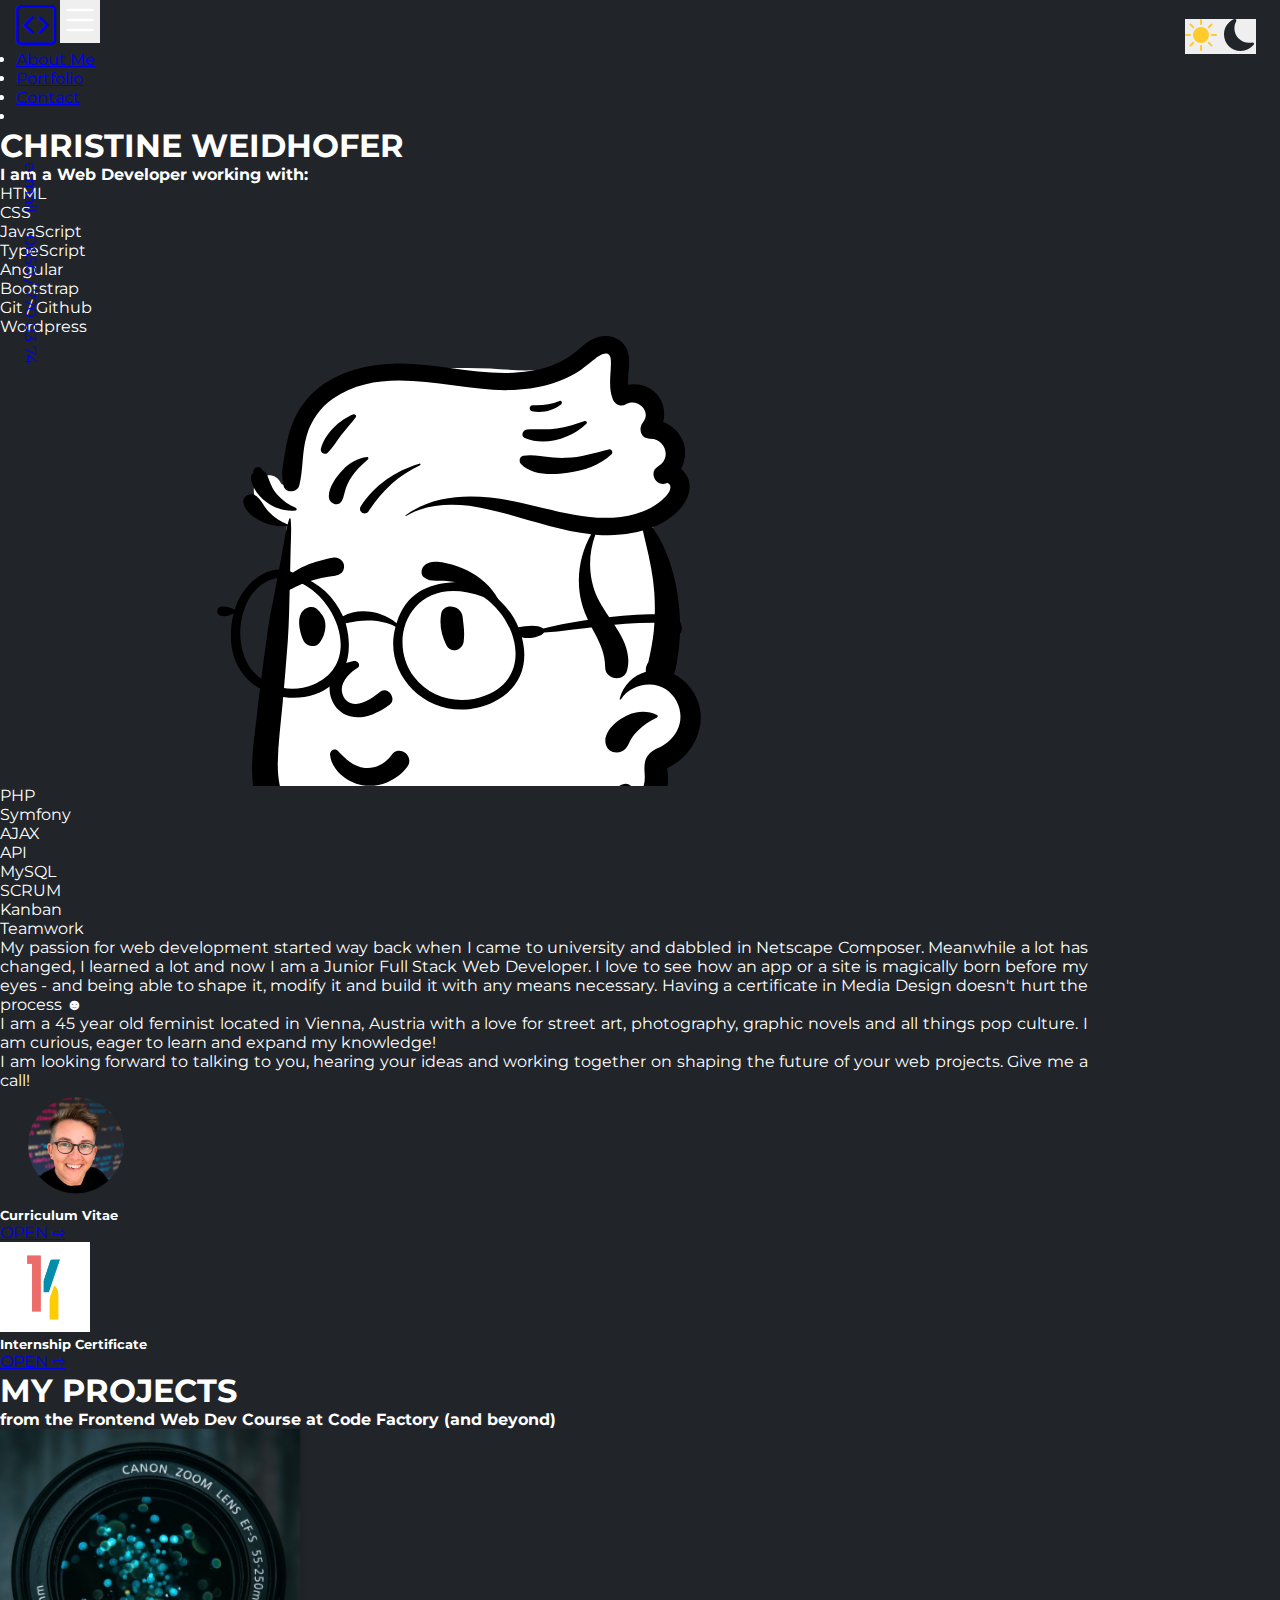
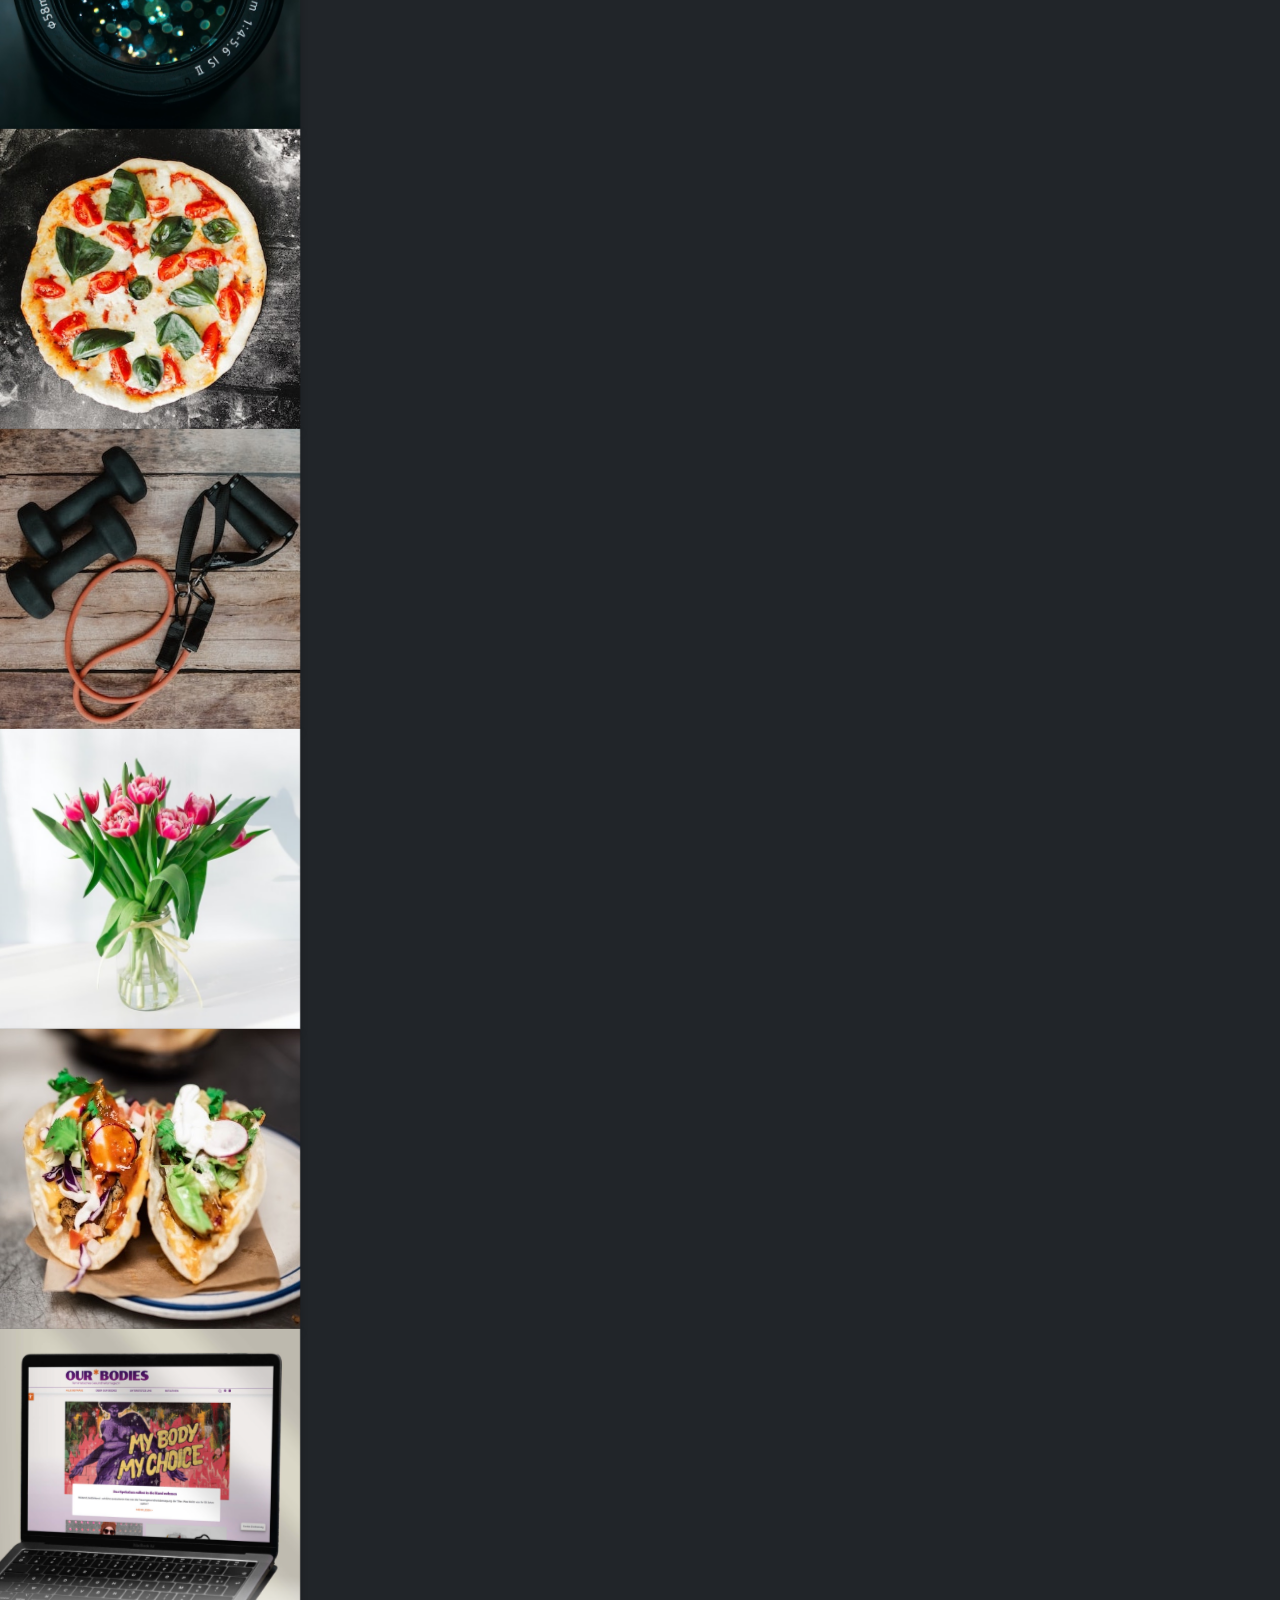
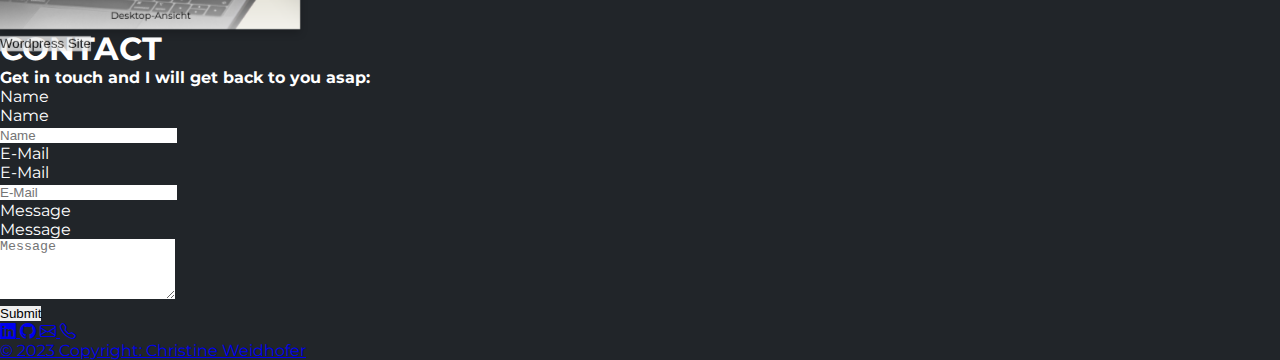
<file: index.html>
<!DOCTYPE html>
<html lang="en">
<head>
  <meta charset="UTF-8">
  <meta http-equiv="X-UA-Compatible" content="IE=edge">
  <meta name="viewport" content="width=device-width, initial-scale=1.0">
  <meta name="description" content="A selection of my projects from the Frontend Web Dev Course">
  <meta name="author" content="Christine Weidhofer">
  <title>Portfolio Christine Weidhofer</title>
  <link rel="icon" type="image/x-icon" href="favicon.ico">
  <!-- Bootstrap icons -->
  <link rel="stylesheet" href="https://cdn.jsdelivr.net/npm/bootstrap-icons@1.10.3/font/bootstrap-icons.css">
  <!-- Bootstrap -->
  <link href="https://cdn.jsdelivr.net/npm/bootstrap@5.2.3/dist/css/bootstrap.min.css" rel="stylesheet" integrity="sha384-rbsA2VBKQhggwzxH7pPCaAqO46MgnOM80zW1RWuH61DGLwZJEdK2Kadq2F9CUG65" crossorigin="anonymous">
  <!-- animate.css -->
  <link rel="stylesheet" href="https://cdnjs.cloudflare.com/ajax/libs/animate.css/4.1.1/animate.min.css"/>
  <!-- my own styles -->
  <link rel="stylesheet" href="styles.css">
</head>
<body>
  <header>
    <nav class="navbar navbar-expand-lg bg-dark">
      <div class="container-fluid">
        <a class="navbar-brand text-warning" href="#"><i class="bi bi-code-square"></i></a>
        <button class="navbar-toggler" type="button" data-bs-toggle="collapse" data-bs-target="#navbarNav" aria-controls="navbarNav" aria-expanded="false" aria-label="Toggle navigation">
          <svg xmlns="http://www.w3.org/2000/svg" width="40" height="40" fill="white" class="bi bi-list" viewBox="0 0 16 16">
            <path fill-rule="evenodd" d="M2.5 12a.5.5 0 0 1 .5-.5h10a.5.5 0 0 1 0 1H3a.5.5 0 0 1-.5-.5zm0-4a.5.5 0 0 1 .5-.5h10a.5.5 0 0 1 0 1H3a.5.5 0 0 1-.5-.5zm0-4a.5.5 0 0 1 .5-.5h10a.5.5 0 0 1 0 1H3a.5.5 0 0 1-.5-.5z"/>
          </svg>
        </button>
        <div class="collapse navbar-collapse" id="navbarNav">
          <ul class="navbar-nav d-flex justify-content-between align-items-center">
            <div class="nav-wrap d-flex flex-column flex-lg-row justify-content-center align-items-center">
              <li class="nav-item">
                <a class="nav-link text-light text-uppercase" href="#about">About Me</a>
              </li>
              <li class="nav-item">
                <a class="nav-link text-light text-uppercase" href="#portfolio">Portfolio</a>
              </li>
              <li class="nav-item">
                <a class="nav-link text-light text-uppercase" href="#contact">Contact</a>
              </li>
            </div>
            <div>
              <!-- Dark / Light - Mode Button -->
              <li class="nav-item">
                <button id="btn-light-mode" class="btn btn-secondary text-light btn-light-mode" aria-label="dark mode button"><svg xmlns="http://www.w3.org/2000/svg" width="32" height="32" fill="#ffca2b" class="bi bi-brightness-high-fill" viewBox="0 0 16 16">
                  <path d="M12 8a4 4 0 1 1-8 0 4 4 0 0 1 8 0zM8 0a.5.5 0 0 1 .5.5v2a.5.5 0 0 1-1 0v-2A.5.5 0 0 1 8 0zm0 13a.5.5 0 0 1 .5.5v2a.5.5 0 0 1-1 0v-2A.5.5 0 0 1 8 13zm8-5a.5.5 0 0 1-.5.5h-2a.5.5 0 0 1 0-1h2a.5.5 0 0 1 .5.5zM3 8a.5.5 0 0 1-.5.5h-2a.5.5 0 0 1 0-1h2A.5.5 0 0 1 3 8zm10.657-5.657a.5.5 0 0 1 0 .707l-1.414 1.415a.5.5 0 1 1-.707-.708l1.414-1.414a.5.5 0 0 1 .707 0zm-9.193 9.193a.5.5 0 0 1 0 .707L3.05 13.657a.5.5 0 0 1-.707-.707l1.414-1.414a.5.5 0 0 1 .707 0zm9.193 2.121a.5.5 0 0 1-.707 0l-1.414-1.414a.5.5 0 0 1 .707-.707l1.414 1.414a.5.5 0 0 1 0 .707zM4.464 4.465a.5.5 0 0 1-.707 0L2.343 3.05a.5.5 0 1 1 .707-.707l1.414 1.414a.5.5 0 0 1 0 .708z"/>
                </svg>&nbsp;&nbsp;<svg xmlns="http://www.w3.org/2000/svg" width="32" height="32" fill="#212529" class="bi bi-moon-fill" viewBox="0 0 16 16">
                  <path d="M6 .278a.768.768 0 0 1 .08.858 7.208 7.208 0 0 0-.878 3.46c0 4.021 3.278 7.277 7.318 7.277.527 0 1.04-.055 1.533-.16a.787.787 0 0 1 .81.316.733.733 0 0 1-.031.893A8.349 8.349 0 0 1 8.344 16C3.734 16 0 12.286 0 7.71 0 4.266 2.114 1.312 5.124.06A.752.752 0 0 1 6 .278z"/>
                </svg></button>
                <!-- Dark / Light - Mode Button END -->
            </li>
            </div>
          </ul>
        </div>
      </div>
    </nav>
  </header>
  <main class="row row-cols-2 g-0 mx-auto main-wrapper">

    <!-- Sidebar with contact info (col-1)-->
    <div class="col-1 sidebar p-0">
      <div class="fixed-wrapper">
        <a href="mailto:christine.weidhofer@icloud.com" class="btn btn-secondary text-warning fs-5 py-3">e-mail</a><br><br>
        <a href="tel:+436507700374" class="btn btn-secondary text-warning fs-5 py-3">0650 / 770 03 74</a>
      </div>
    </div>
    <!-- Sidebar with contact info End -->

    <!-- Main Content Area (col-11)-->
    <!-- About Me -->
    <div class="col-11 main-content p-0 m-0 mx-auto">
      <h1 id="about" class="display-5 text-center mt-5">CHRISTINE WEIDHOFER</h1>
      <h4 class="text-muted text-center">I am a Web Developer working with:</h4>

      <!-- Skill-Section -->
      <div class="avatar-wrapper row row-cols-3 g-0 my-5 mx-auto">
        <ul class="d-flex flex-column justify-content-evenly align-items-center position-relative">
          <li class="bg-warning rounded-pill text-dark fw-bold my-1 py-2 px-2 px-md-4 animate__animated animate__backInLeft">HTML</li>
          <li class="bg-warning rounded-pill text-dark fw-bold my-1 py-2 px-2 px-md-4 animate__animated animate__backInLeft animate__delay-1s">CSS</li>
          <li class="bg-warning rounded-pill text-dark fw-bold my-1 py-2 px-2 px-md-4 animate__animated animate__backInLeft animate__delay-2s">JavaScript</li>
          <li class="bg-warning rounded-pill text-dark fw-bold my-1 py-2 px-2 px-md-4 animate__animated animate__backInLeft animate__delay-3s">TypeScript</li>
          <li class="bg-warning rounded-pill text-dark fw-bold my-1 py-2 px-2 px-md-4 animate__animated animate__backInLeft animate__delay-3s">Angular</li>
          <li class="bg-warning rounded-pill text-dark fw-bold my-1 py-2 px-2 px-md-4 animate__animated animate__backInLeft animate__delay-2s">Bootstrap</li>
          <li class="bg-warning rounded-pill text-dark fw-bold my-1 py-2 px-2 px-md-4 animate__animated animate__backInLeft animate__delay-1s">Git / Github</li>
          <li class="bg-warning rounded-pill text-dark fw-bold my-1 py-2 px-2 px-md-4 animate__animated animate__backInLeft">Wordpress</li>
        </ul>
        <div class="avatar"></div>
        <ul class="d-flex flex-column justify-content-evenly align-items-center position-relative">
          <li class="bg-warning rounded-pill text-dark fw-bold my-1 py-2 px-2 px-md-4 animate__animated animate__backInDown">PHP</li>
          <li class="bg-warning rounded-pill text-dark fw-bold my-1 py-2 px-2 px-md-4 animate__animated animate__backInDown animate__delay-1s">Symfony</li>
          <li class="bg-warning rounded-pill text-dark fw-bold my-1 py-2 px-2 px-md-4 animate__animated animate__backInDown animate__delay-2s">AJAX</li>
          <li class="bg-warning rounded-pill text-dark fw-bold my-1 py-2 px-2 px-md-4 animate__animated animate__backInDown animate__delay-3s">API</li>
          <li class="bg-warning rounded-pill text-dark fw-bold my-1 py-2 px-2 px-md-4 animate__animated animate__backInDown animate__delay-3s">MySQL</li>
          <li class="bg-warning rounded-pill text-dark fw-bold my-1 py-2 px-2 px-md-4 animate__animated animate__backInDown animate__delay-2s">SCRUM</li>
          <li class="bg-warning rounded-pill text-dark fw-bold my-1 py-2 px-2 px-md-4 animate__animated animate__backInDown animate__delay-1s">Kanban</li>
          <li class="bg-warning rounded-pill text-dark fw-bold my-1 py-2 px-2 px-md-4 animate__animated animate__backInDown">Teamwork</li>
        </ul>
      </div>

      <!-- Avatar-Section End -->
      <div class="about-text shadow rounded p-5 my-5 mx-auto">
        <p>My passion for web development started way back when I came to university and dabbled in Netscape Composer. Meanwhile a lot has changed, I learned a lot and now I am a Junior Full Stack Web Developer. I love to see how an app or a site is magically born before my eyes - and being able to shape it, modify it and build it with any means necessary. Having a certificate in Media Design doesn't hurt the process &#9787;</p>
        <p>I am a 45 year old feminist located in Vienna, Austria with a love for street art, photography, graphic novels and all things pop culture. I am curious, eager to learn and expand my knowledge!</p>
        <p>I am looking forward to talking to you, hearing your ideas and working together on shaping the future of your web projects. Give me a call!</p>
      </div>
      <!-- About Me End -->

      <!-- Certificates -->
              <div class="about-text shadow rounded p-3 my-5 mx-auto d-flex flex-column flex-lg-row justify-content-center align-items-center">
                <div class="d-flex me-2 me-md-5 justify-content-between align-items-center">
                  <img src="assets/Portrait_Christine_Weidhofer.png" width="150" alt="headshot of me, smiling, short dark blond hair, glasses">
                  <h5 class="pe-4 text-center">Curriculum Vitae</h5>
                  <a class="btn btn-secondary text-warning" href="assets/Lebenslauf_Christine_Weidhofer.pdf" target="_blank" class="">OPEN&nbsp;&#8680;</a>
                </div>
                <div class="d-flex me-2 justify-content-between align-items-center">
                  <img class="rounded-circle me-4" src="assets/logo_komplizinnen.png" width="90" alt="letter K, many colored parts make up the letter">
                  <h5 class="pe-4 text-center">Internship Certificate</h5>
                  <a class="btn btn-secondary text-warning" href="assets/Bestätigung_Praktikum.pdf" target="_blank" class="">OPEN&nbsp;&#8680;</a>
                </div>
              </div>
      <!-- Certificates END -->

      <!-- Flip Cards Portfolio -->
      <h1 id="portfolio" class="display-5 text-center mt-5">MY PROJECTS</h1>
      <h4 class="text-muted text-center">from the Frontend Web Dev Course at Code Factory (and beyond)</h4>
      <div class="container my-5 mx-auto">
        <div class="row row-cols-1 row-cols-md-2 row-cols-lg-3 row-cols-xl-4 g-0 justify-content-center">
          <div class="flip-card m-2">
            <div class="flip-card-inner">
              <div class="flip-card-front rounded">
                <div class="text-center d-flex justify-content-center align-items-end position-relative">
                  <img src="/FrontendProject/assets/hero1square.jpg" alt="Lens of a Camera refelcting green flares" style="width:300px;height:300px;">
                  <button class="opa w-100 text-light bg-dark text-center py-2 px-4 position-absolute">Team Project - Angular</button>
                </div>
              </div>
              <div class="flip-card-back card-body p-4 d-flex flex-column justify-content-between rounded">
                  <div class="text-wrapper">
                    <h5 class="card-title">Frontend Project</h5>
                    <h6 class="card-subtitle mb-2 text-muted">Angular Project</h6>
                    <p class="card-text">PHOTO 10 - the photographers. Team Work with Lamia, Taner, Jiri and Lukasz. HTML, CSS, Angular</p>
                  </div>
                  <div class="btn-wrapper d-flex justify-content-between align-items-center">
                    <a href="/FrontendProject/index.html" role="button" class="btn btn-secondary up">Go to project &#8680;</a>
                    <!-- Github-Button -->
                    <a class="btn btn-outline-secondary btn-floating align-items-center" href="https://github.com/ChristineWeidhofer/Portfolio-Frontend.git" aria-label="Link to github" target="_blank" role="button">
                      <i class="bi-github"></i>
                    </a>
                  </div>
              </div>
            </div>
          </div>
          <div class="flip-card m-2">
            <div class="flip-card-inner">
              <div class="flip-card-front rounded">
                <div class="text-center d-flex justify-content-center align-items-end position-relative">
                  <img src="/Ristorante/assets/pizza.jpg" alt="Pizza with cheese, tomato and basil" style="width:300px;height:300px;">
                  <button class="opa w-100 text-light bg-dark text-center py-2 px-4 position-absolute">Code Review - Angular</button>
                </div>
              </div>
              <div class="flip-card-back card-body p-4 d-flex flex-column justify-content-between rounded">
                  <div class="text-wrapper">
                    <h5 class="card-title">Ristorante</h5>
                    <h6 class="card-subtitle mb-2 text-muted">Code Review III (Angular)</h6>
                    <p class="card-text">Restaurant with online order, a detailed product view, buy-button and shopping cart realized with Angular</p>
                  </div>
                  <div class="btn-wrapper d-flex justify-content-between">
                    <a href="/Ristorante/index.html" class="btn btn-secondary mt-4">Go to project &#8680;</a>
                    <!-- Github-Button -->
                    <a class="btn btn-outline-secondary btn-floating mt-4" href="https://github.com/ChristineWeidhofer/FE18-CR3-ChristineWeidhofer.git" aria-label="Link to github" target="_blank" role="button">
                      <i class="bi-github"></i>
                    </a>
                  </div>
              </div>
            </div>
          </div>
          <div class="flip-card m-2">
            <div class="flip-card-inner">
              <div class="flip-card-front rounded">
                <div class="text-center d-flex justify-content-center align-items-end position-relative">
                  <img src="/To-Do-List/images/work-out.jpg" alt="Black dumbbells on a wooden floor" style="width:300px;height:300px;">
                  <button class="opa w-100 text-light bg-dark text-center py-2 px-4 position-absolute">Code Review - JavaScript</button>
                </div>
              </div>
              <div class="flip-card-back card-body p-4 d-flex flex-column justify-content-between rounded">
                  <div class="text-wrapper">
                    <h5 class="card-title">To-Do-List</h5>
                    <h6 class="card-subtitle mb-2 text-muted">Code Review II (JavaScript)</h6>
                    <p class="card-text">A dynamic and sortable to-do-list with data from a JSON-file.</p>
                  </div>
                  <div class="btn-wrapper d-flex justify-content-between">
                    <a href="/To-Do-List/index.html" class="btn btn-secondary mt-4">Go to project &#8680;</a>
                    <!-- Github-Button -->
                    <a class="btn btn-outline-secondary btn-floating mt-4" href="https://github.com/ChristineWeidhofer/FE18-CR2-ChristineWeidhofer.git" aria-label="Link to github" target="_blank" role="button">
                      <i class="bi-github"></i>
                    </a>
                  </div>
              </div>
            </div>
          </div>
          <div class="flip-card m-2">
            <div class="flip-card-inner">
              <div class="flip-card-front rounded">
                <div class="text-center d-flex justify-content-center align-items-end position-relative">
                  <img src="/FlowerShop/images/flowersquare.jpg" alt="Pink tulips with green leaves in a clear vase" style="width:300px;height:300px;">
                  <button class="opa w-100 text-light bg-dark text-center py-2 px-4 position-absolute">E-Commerce - JavaScript</button>
                </div>
              </div>
              <div class="flip-card-back card-body p-4 d-flex flex-column justify-content-between rounded">
                  <div class="text-wrapper">
                    <h5 class="card-title">Flower Shop</h5>
                    <h6 class="card-subtitle mb-2 text-muted">JavaScript Project</h6>
                    <p class="card-text">My first JavaScript E&#8209;Commerce Solution using and modifying a design template from Code Factory.</p>
                  </div>
                  <div class="btn-wrapper d-flex justify-content-between">
                    <a href="/FlowerShop/index.html" class="btn btn-secondary mt-4">Go to project &#8680;</a>
                    <!-- Github-Button -->
                    <a class="btn btn-outline-secondary btn-floating mt-4" href="https://github.com/ChristineWeidhofer/Day_19_JS_Cart.git" aria-label="Link to github" target="_blank" role="button">
                      <i class="bi-github"></i>
                    </a>
                  </div>
              </div>
            </div>
          </div>
          <div class="flip-card m-2">
            <div class="flip-card-inner">
              <div class="flip-card-front rounded">
                <div class="text-center d-flex justify-content-center align-items-end position-relative">
                  <img src="/FoodBlog/assets/tacosquare.jpg" alt="Two juicy tacos on a plate" style="width:300px;height:300px;">
                  <button class="opa w-100 text-light bg-dark text-center py-2 px-4 position-absolute">Code Review - HTML, CSS</button>
                </div>
              </div>
              <div class="flip-card-back card-body p-4 d-flex flex-column justify-content-between rounded">
                  <div class="text-wrapper">
                    <h5 class="card-title">Food Blog</h5>
                    <h6 class="card-subtitle mb-2 text-muted">Code Review I (HTML + CSS only)</h6>
                    <p class="card-text">A nice little food blogging site with usage of grid and my knowledge of HTML and CSS.</p>
                  </div>
                  <div class="btn-wrapper d-flex justify-content-between">
                    <a href="/FoodBlog/index.html" class="btn btn-secondary mt-4">Go to project &#8680;</a>
                    <!-- Github-Button -->
                    <a class="btn btn-outline-secondary btn-floating mt-4" href="https://github.com/ChristineWeidhofer/FE18-CR1-ChristineWeidhofer.git" aria-label="Link to github" target="_blank" role="button">
                      <i class="bi-github"></i>
                    </a>
                  </div>
              </div>
            </div>
          </div>
          <div class="flip-card m-2">
            <div class="flip-card-inner">
              <div class="flip-card-front rounded">
                <div class="text-center d-flex justify-content-center align-items-end position-relative">
                  <img src="/wordpress/website_ourbodies.png" alt="macbook with website Our Bodies opened, a large colorful pic with slogan 'Our Bodies Our Choice'" style="width:300px;height:300px;">
                  <button class="opa w-100 text-light bg-dark text-center py-2 px-4 position-absolute">Wordpress Site</button>
                </div>
              </div>
              <div class="flip-card-back card-body p-4 d-flex flex-column justify-content-between rounded">
                  <div class="text-wrapper">
                    <h5 class="card-title">Our Bodies</h5>
                    <h6 class="card-subtitle mb-2 text-muted">Wordpress Site</h6>
                    <p class="card-text">For the feminist health magazine "Our Bodies" I designed, created and implemented a Wordpress site (in German) and their logo.</p>
                  </div>
                  <div class="btn-wrapper">
                    <a href="https://ourbodies.at" target="_blank" class="btn btn-secondary mt-4">Go to project &#8680;</a>
                  </div>
              </div>
            </div>
          </div>
        </div>
      </div>
      <!-- Flip Cards Portfolio End -->

      <!-- Contact -->
      <h1 id="contact" class="display-5 text-center mt-5">CONTACT</h1>
      <h4 class="text-muted text-center">Get in touch and I will get back to you asap:</h4>
      <!-- Contact End -->
      
      <!-- Contact Form -->
      <div class="contact-wrapper mx-auto">
        <form id="form" class="row g-2 m-5 flex-column justify-content-center align-items-start">
          
          <div class="col-12">
            <label class="visually-hidden" for="name">Name</label>
            <div class="input-group">
              <div class="input-group-text">Name</div>
              <input type="text" name="name" class="form-control" id="name" placeholder="Name">
            </div>
          </div>
        
          <div class="col-12">
            <label class="visually-hidden" for="email">E-Mail</label>
            <div class="input-group">
              <div class="input-group-text">E-Mail</div>
              <input type="text" name="email" class="form-control" id="email" placeholder="E-Mail">
            </div>
          </div>
          
          <div class="col-12">
            <label class="visually-hidden" for="msg">Message</label>
            <div class="input-group">
              <div class="input-group-text">Message</div>
              <textarea type="text" name="msg" class="form-control" id="msg" placeholder="Message" rows="4"></textarea>
            </div>
          </div>

          <div class="col-12">
            <p id="mailmsg" class="btn btn-warning text-dark"></p>
          </div>
        
          <div class="col-12">
            <button type="submit" class="btn btn-secondary text-warning mt-3">Submit</button>
          </div>
        </form>
      </div>
      <!-- Contact Form END -->

      <!-- <h4 class="text-muted text-center m-5">Or get in touch via e-mail:&nbsp;&nbsp;<span><a id="swing" class="btn btn-lg btn-secondary text-warning mt-4 mt-sm-0" href="mailto:christine.weidhofer@icloud.com">Contact</a></span></h4> -->

      <!-- Scroll to top -->
      <button type="button" class="btn btn-warning btn-floating text-dark" id="btn-back-to-top">
        <i class="bi-arrow-up-square"></i>
      </button>
      <!-- Scroll to top end -->

    </div>
  </main>
    
  <!-- Footer -->
  <footer class="bg-dark text-center text-white">
    <div class="container p-4">

      <!-- Section: Social media -->
      <section class="mb-4">
        <a class="btn btn-outline-light btn-floating m-1" href="https://www.linkedin.com/in/christine-weidhofer-702b55251/" aria-label="Link to linkedin" target="_blank" role="button">
            <i class="bi-linkedin"></i>
        </a>
        <a class="btn btn-outline-light btn-floating m-1" href="https://github.com/ChristineWeidhofer" aria-label="Link to github" target="_blank" role="button">
            <i class="bi-github"></i>
        </a>
        <a class="btn btn-outline-light btn-floating m-1" href="mailto:christine.weidhofer@icloud.com" aria-label="write me an e-mail" target="_blank" role="button">
          <i class="bi bi-envelope"></i>
      </a>
      <a class="btn btn-outline-light btn-floating m-1" href="tel:+436507700374" aria-label="call my phone number" role="button">
        <i class="bi bi-telephone"></i>
      </a>
      </section>
      <!-- Section: Social media -->

      <!-- Copyright -->
      <div class="text-center">
        <a class="text-light text-decoration-none footer-text" href="#">© 2023 Copyright: Christine Weidhofer</a>
      </div>
      <!-- Copyright -->

    </div>
  </footer>
  <!-- Footer END -->

  <!-- Bootstrap -->
  <script src="https://cdn.jsdelivr.net/npm/bootstrap@5.2.3/dist/js/bootstrap.bundle.min.js" integrity="sha384-kenU1KFdBIe4zVF0s0G1M5b4hcpxyD9F7jL+jjXkk+Q2h455rYXK/7HAuoJl+0I4" crossorigin="anonymous"></script>
  <!-- my script -->
  <script src="script.js"></script>
</body>
</html>
</file>
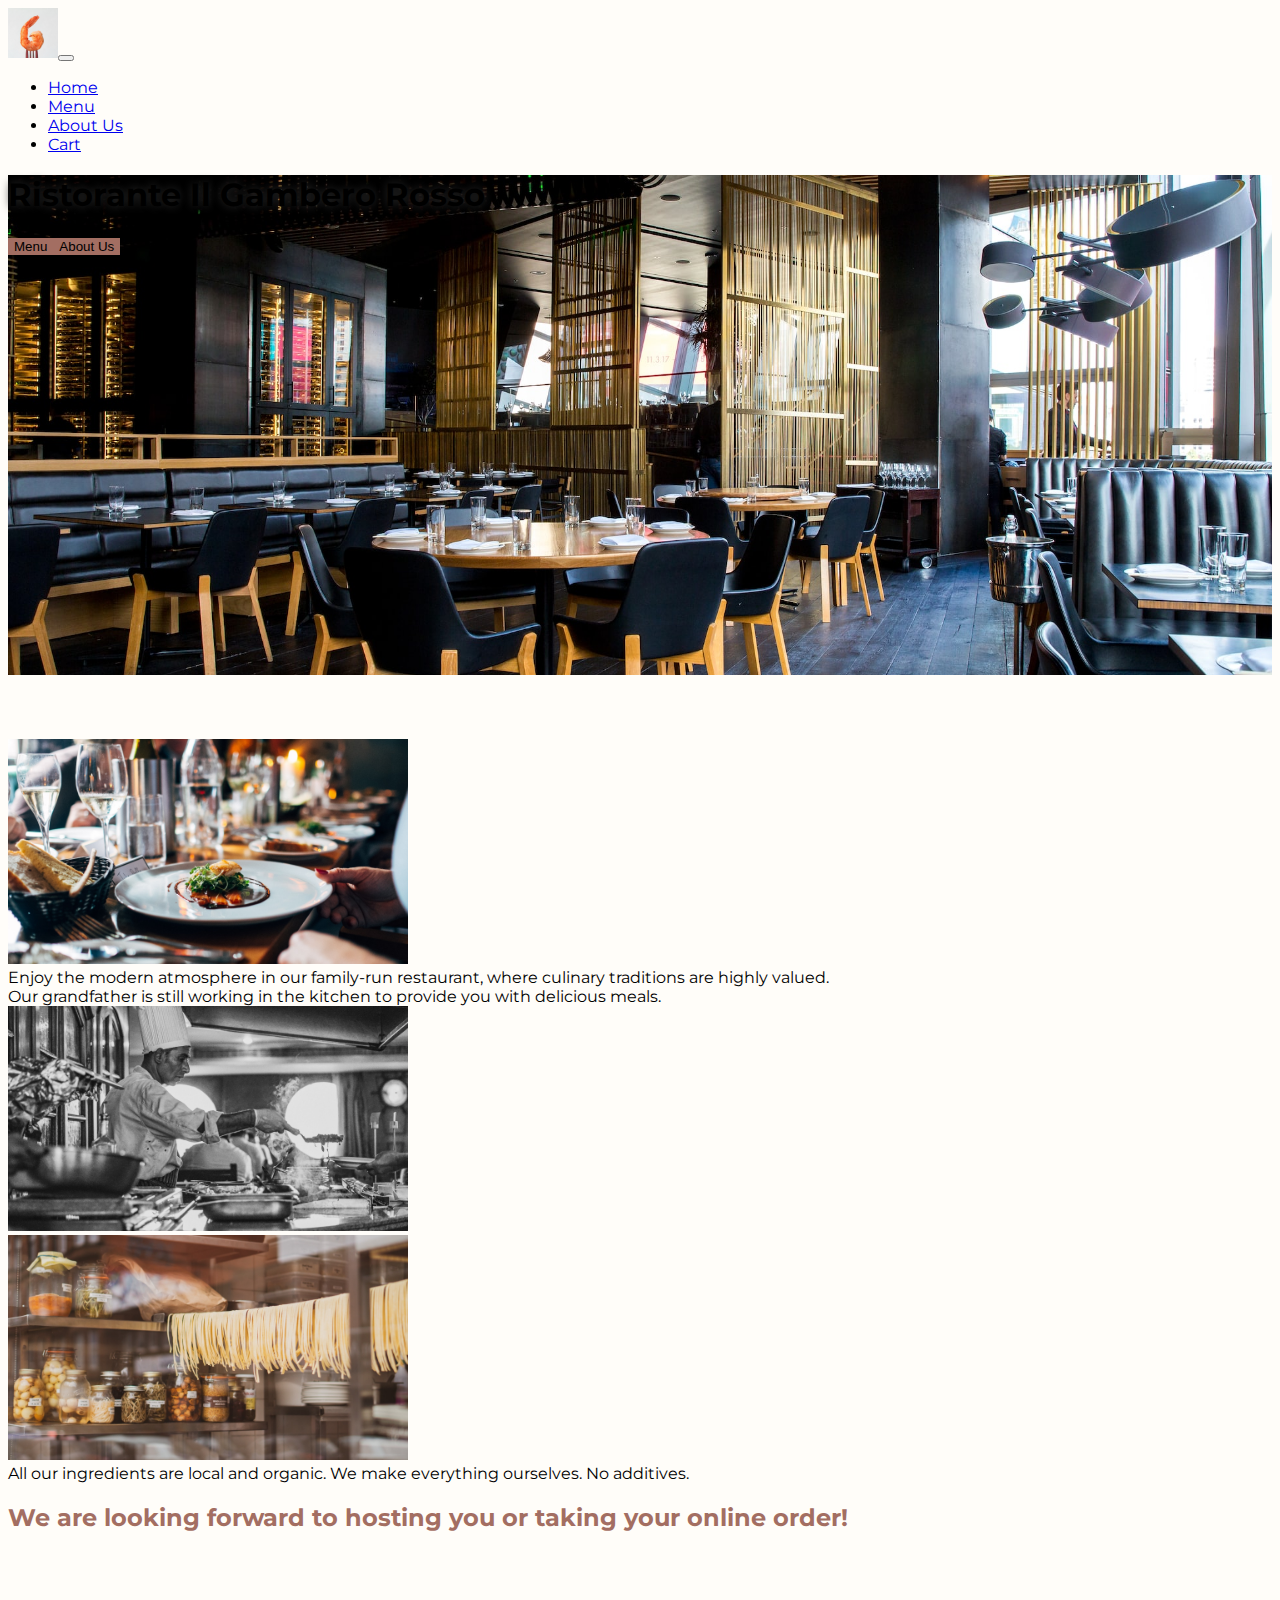
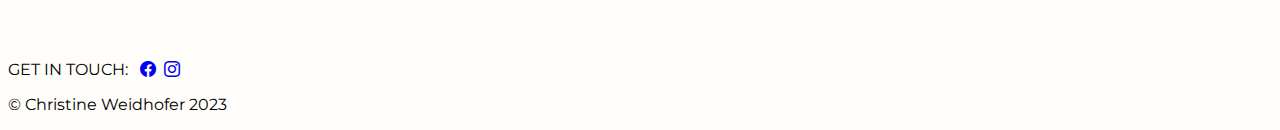
<file: Ristorante/index.html>
<!DOCTYPE html><html lang="en"><head>
  <meta charset="utf-8">
  <title>Ristorante</title>
  <base href="/Ristorante/">
  <meta name="viewport" content="width=device-width, initial-scale=1">
  <link rel="icon" type="image/x-icon" href="favicon.ico">
  <!-- Bootstrap -->
  <link href="https://cdn.jsdelivr.net/npm/bootstrap@5.2.3/dist/css/bootstrap.min.css" rel="stylesheet" integrity="sha384-rbsA2VBKQhggwzxH7pPCaAqO46MgnOM80zW1RWuH61DGLwZJEdK2Kadq2F9CUG65" crossorigin="anonymous">
  <!-- Bootstrap Icons -->
  <link rel="stylesheet" href="https://cdn.jsdelivr.net/npm/bootstrap-icons@1.10.3/font/bootstrap-icons.css">
<style>@import"https://fonts.googleapis.com/css2?family=Montserrat:wght@400;700&display=swap";body{font-family:Montserrat,sans-serif;background-color:#fffdf9}</style><link rel="stylesheet" href="styles.6bb42b37f9043c58.css" media="print" onload="this.media='all'"><noscript><link rel="stylesheet" href="styles.6bb42b37f9043c58.css"></noscript></head>
<body>
  <app-root></app-root>

  <!-- Bootstrap -->
  <script src="https://cdn.jsdelivr.net/npm/bootstrap@5.2.3/dist/js/bootstrap.bundle.min.js" integrity="sha384-kenU1KFdBIe4zVF0s0G1M5b4hcpxyD9F7jL+jjXkk+Q2h455rYXK/7HAuoJl+0I4" crossorigin="anonymous"></script>
<script src="runtime.f82f01ceb699d002.js" type="module"></script><script src="polyfills.d53bc793c1f15417.js" type="module"></script><script src="main.6d4a14831addc4ea.js" type="module"></script>

</body></html>
</file>
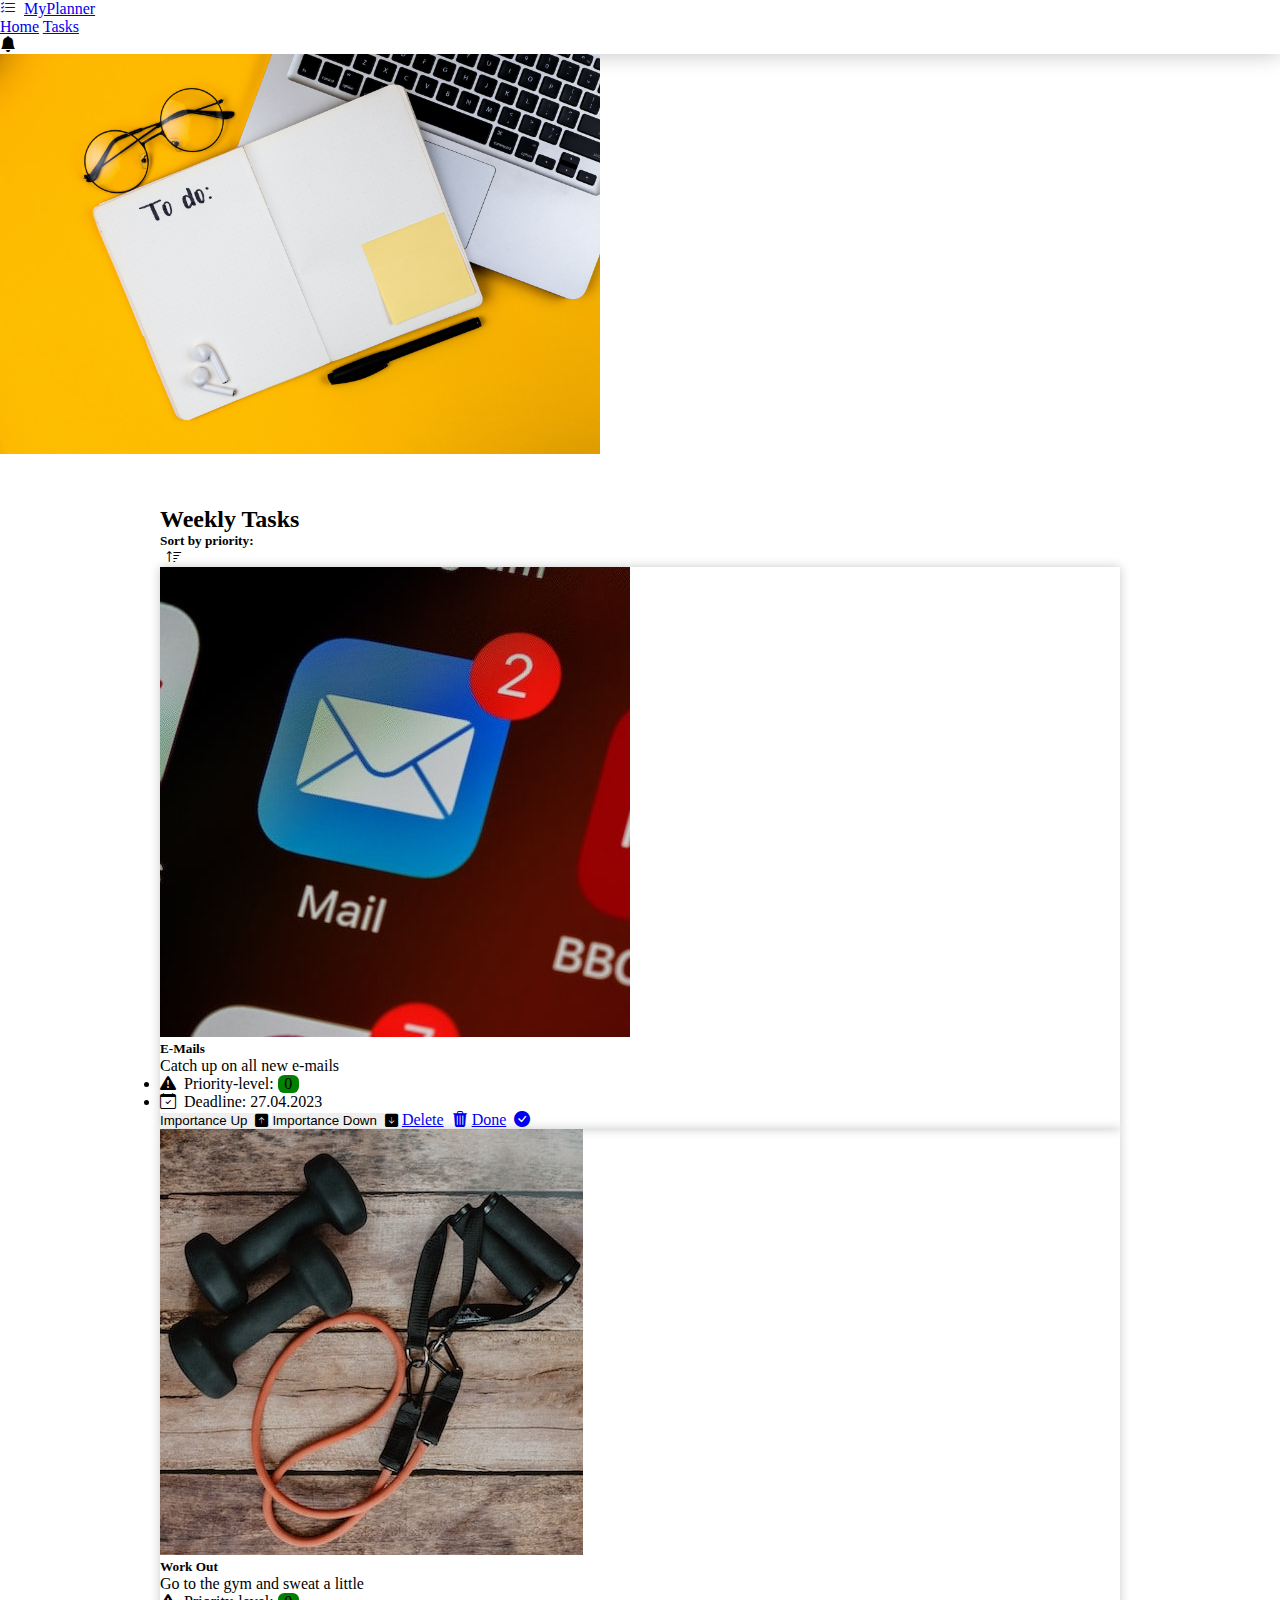
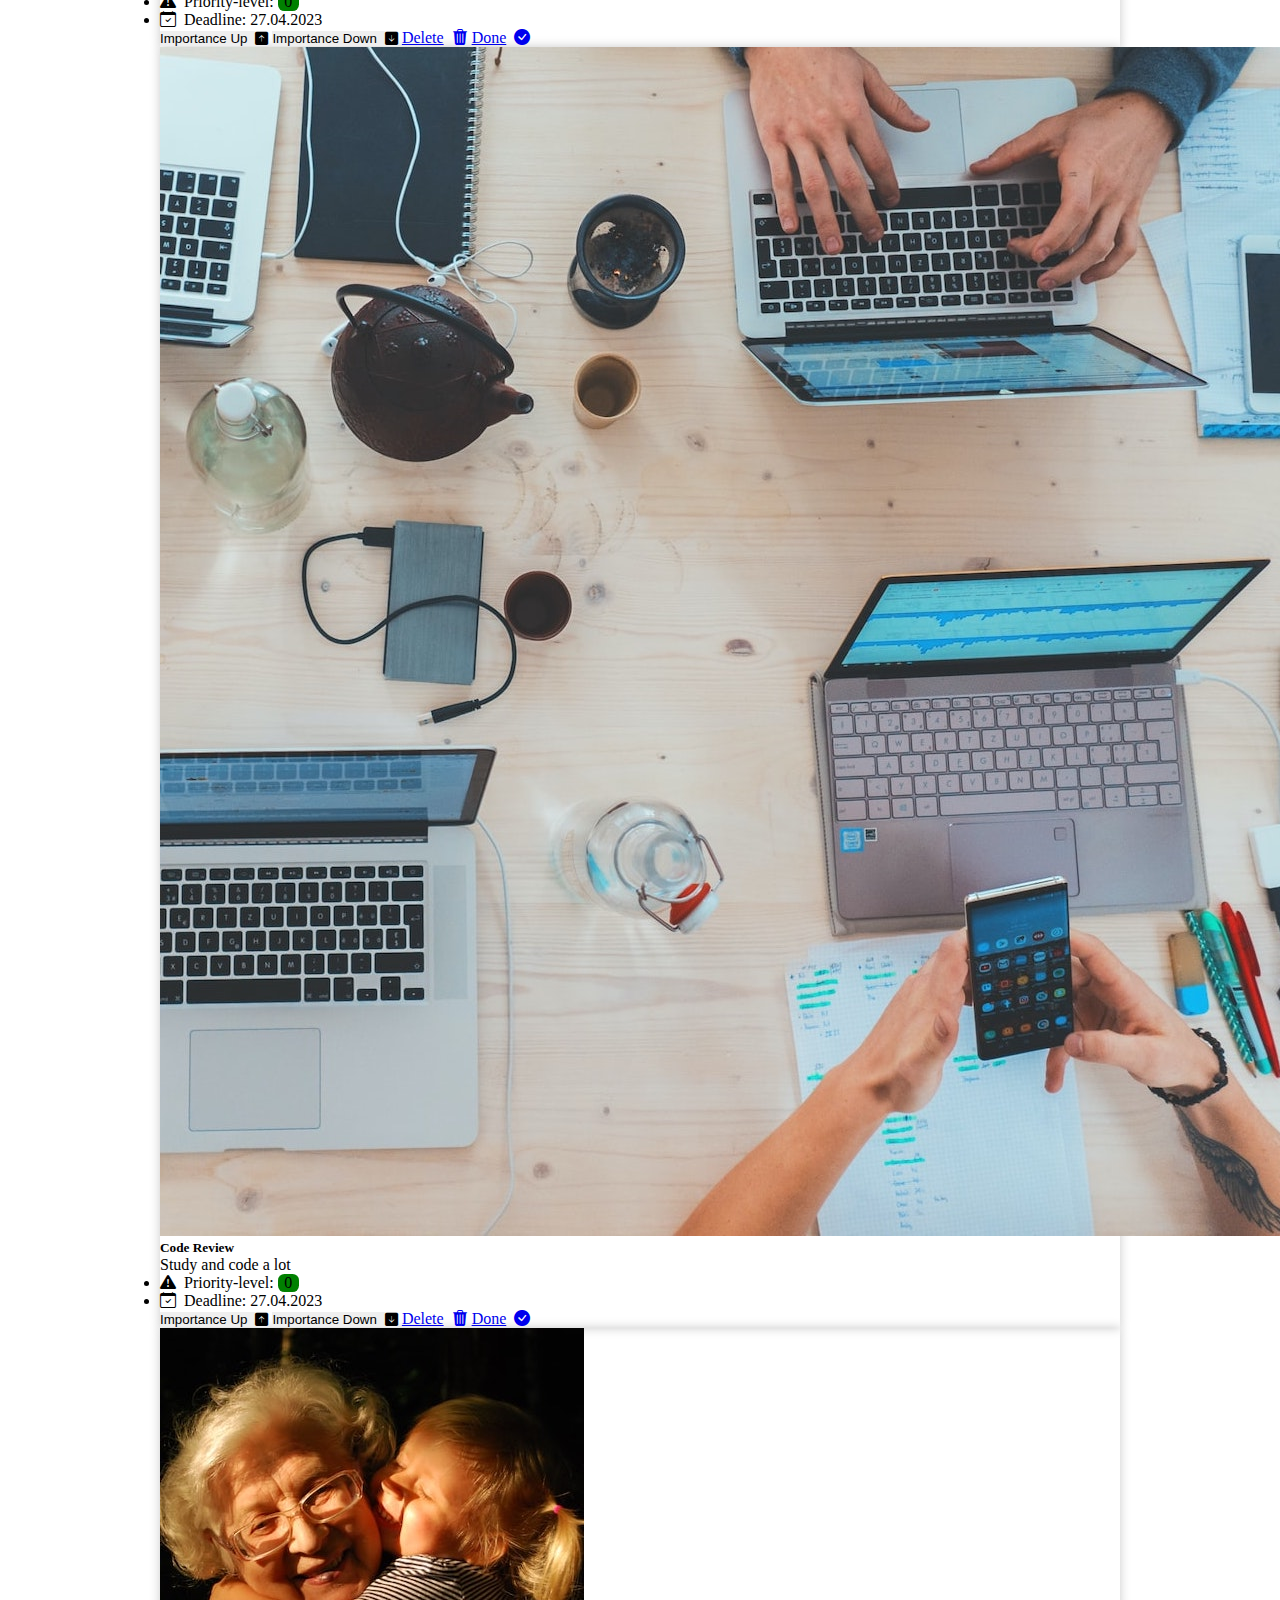
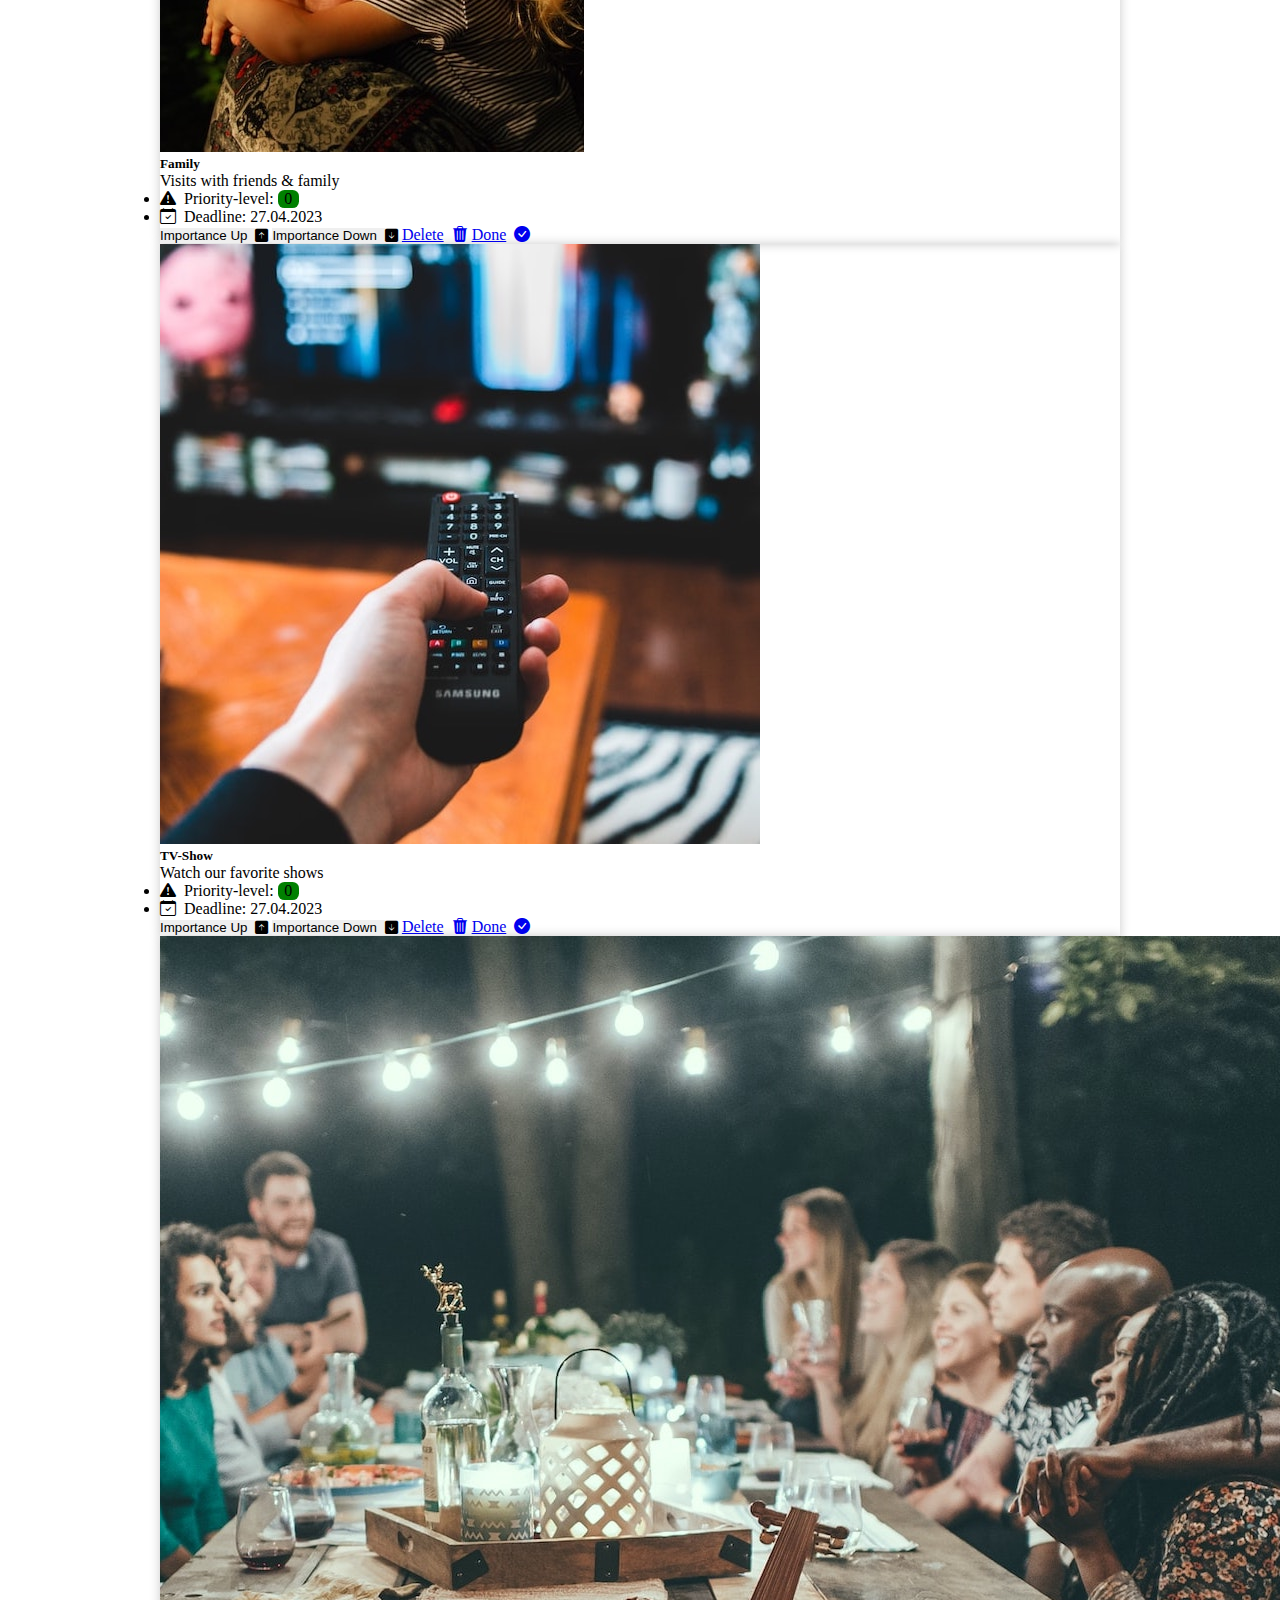
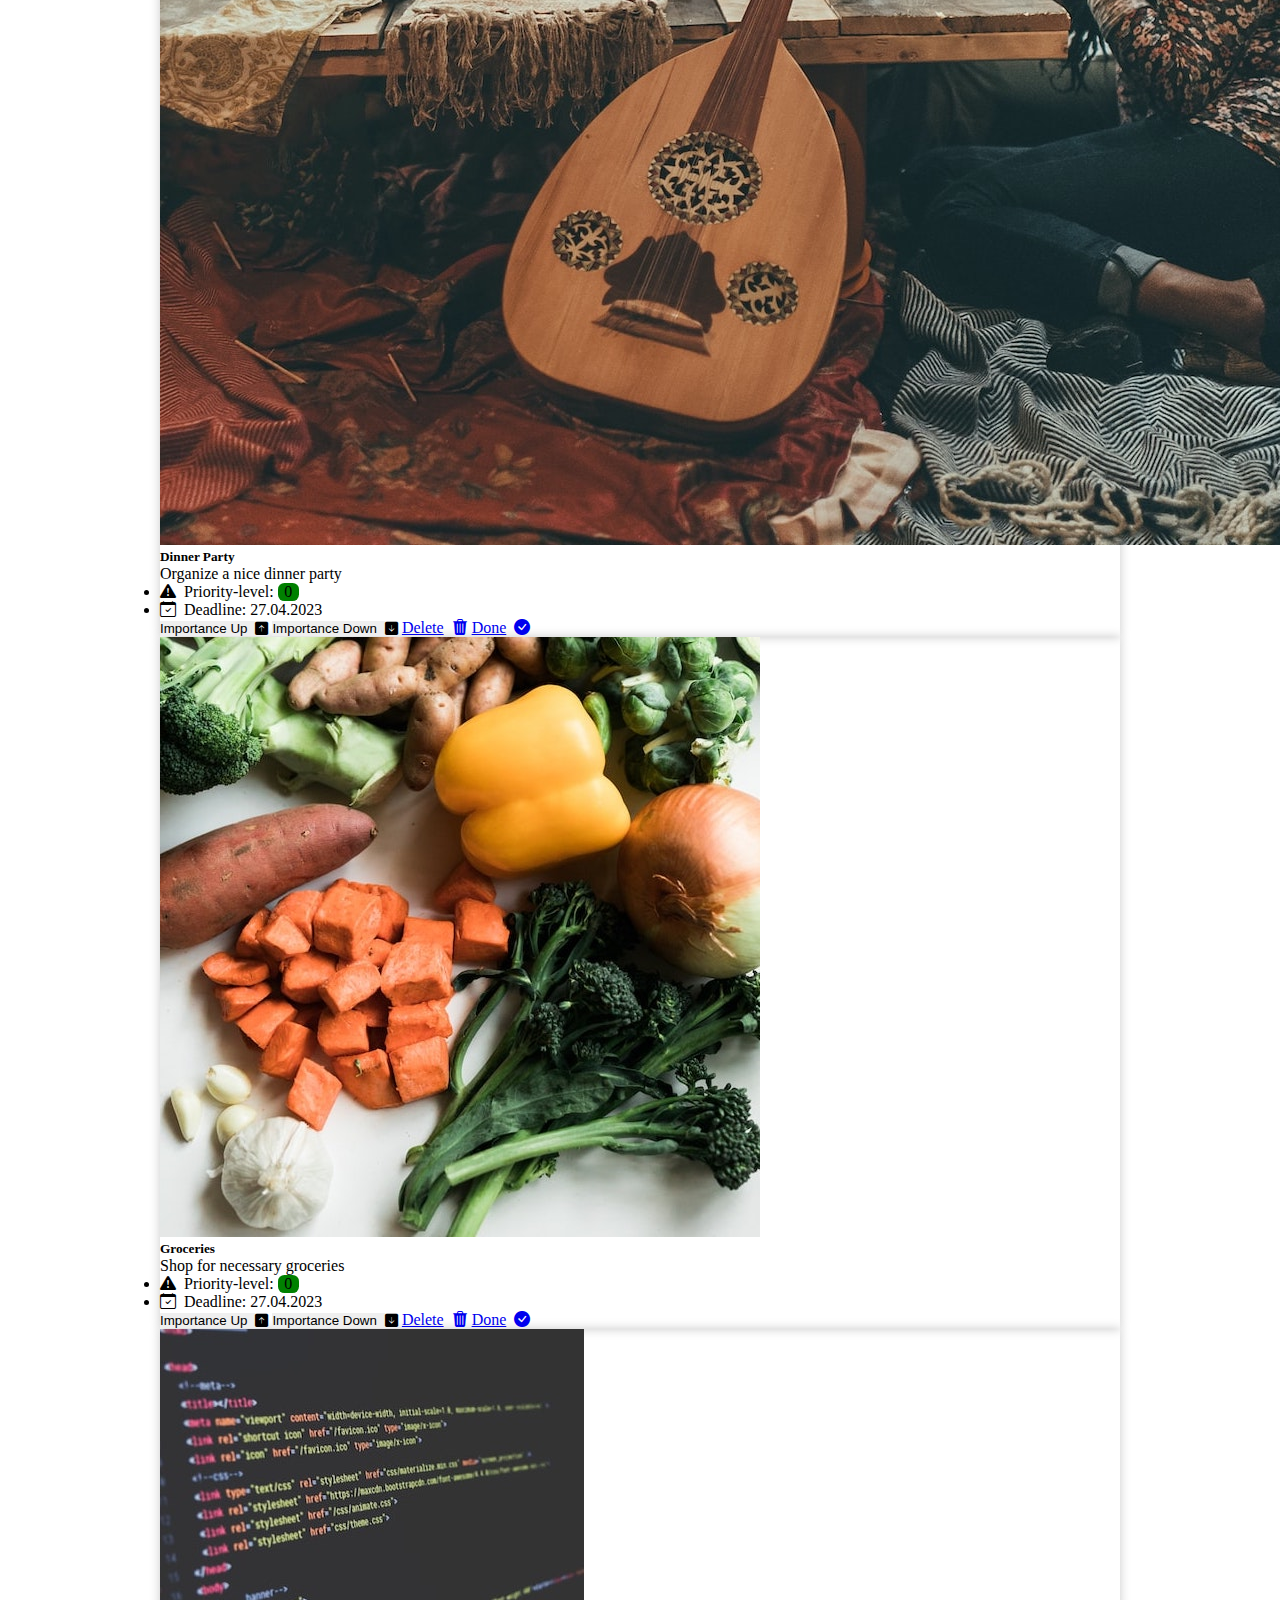
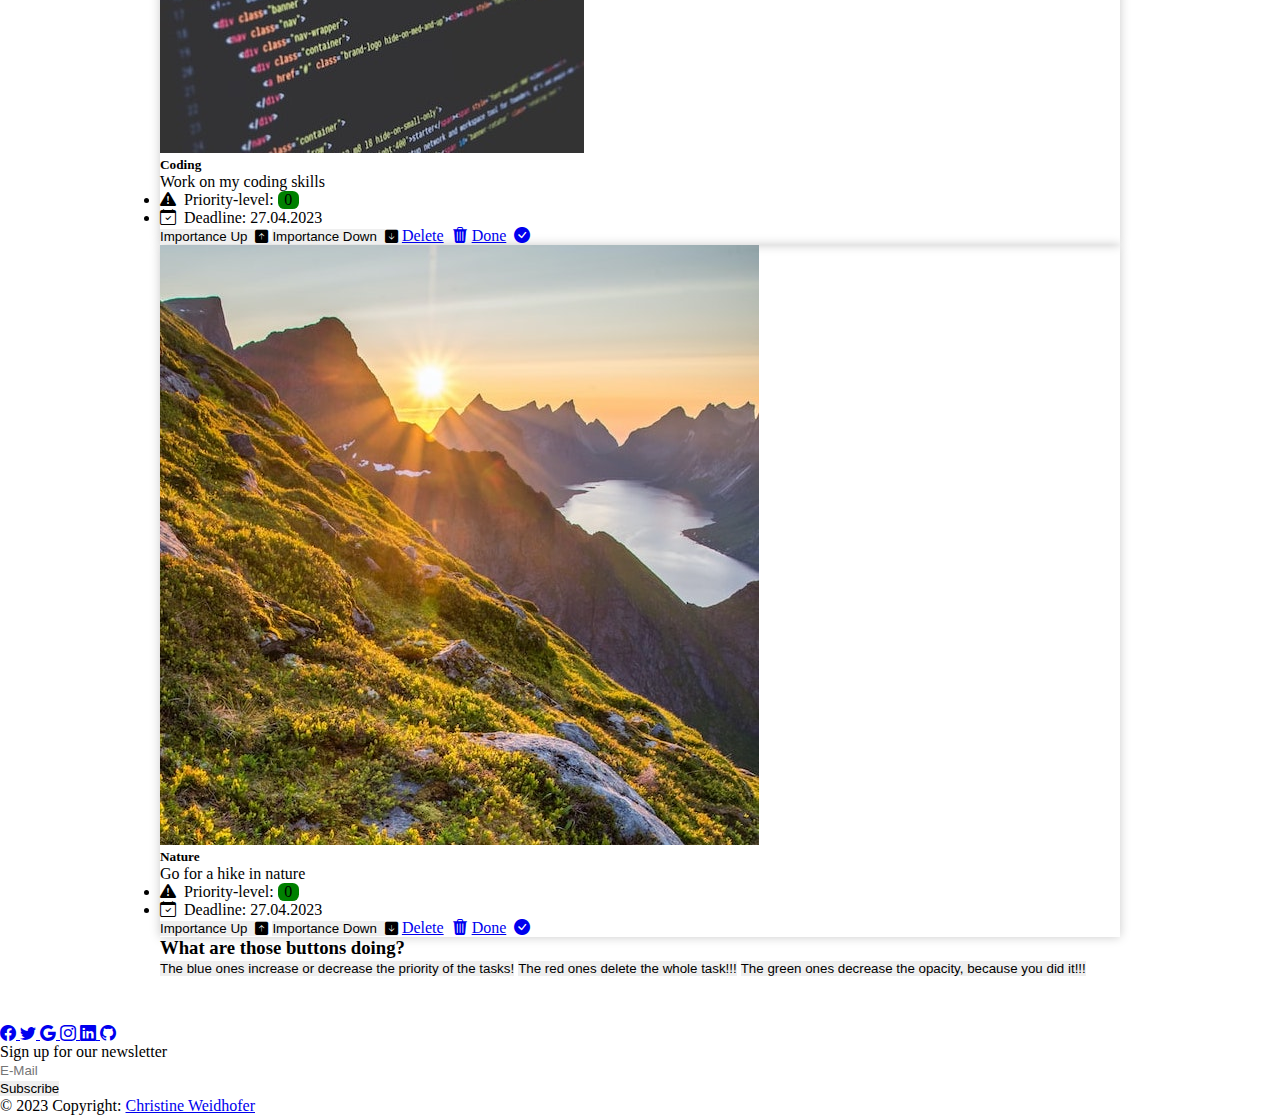
<file: To-Do-List/index.html>
<!DOCTYPE html>
<html lang="en">

<head>
  <meta charset="UTF-8">
  <meta http-equiv="X-UA-Compatible" content="IE=edge">
  <meta name="viewport" content="width=device-width, initial-scale=1.0">
  <meta name="description" content="An app to organize and prioritize your weekly tasks">
  <meta name="author" content="Christine Weidhofer">
  <title>Weekly Planner</title>
  <!-- Bootstrap css -->
  <link href="https://cdn.jsdelivr.net/npm/bootstrap@5.2.3/dist/css/bootstrap.min.css" rel="stylesheet" integrity="sha384-rbsA2VBKQhggwzxH7pPCaAqO46MgnOM80zW1RWuH61DGLwZJEdK2Kadq2F9CUG65" crossorigin="anonymous">
  <!-- Bootstrap icons -->
  <link rel="stylesheet" href="https://cdn.jsdelivr.net/npm/bootstrap-icons@1.10.3/font/bootstrap-icons.css">
  <!-- my own styles -->
  <link rel="stylesheet" href="css/style.css">
</head>

<body>
  <header>
    <!-- Navbar -->
    <nav class="navbar navbar-expand-lg navbar-dark bg-dark position-fixed top-0 start-0 end-0">
      <div class="container-fluid">
        <!-- Logo -->
        <a class="navbar-brand text-light fs-4" href="#"><span><i class="bi-list-check icons-start"></i></span>MyPlanner</a>
        <!-- Logo -->
        <button class="navbar-toggler text-secondary" type="button" data-bs-toggle="collapse" data-bs-target="#navbarNavAltMarkup" aria-controls="navbarNavAltMarkup" aria-expanded="false" aria-label="Toggle navigation">
        <span class="navbar-toggler-icon"></span>
        </button>
        <div class="collapse navbar-collapse d-lg-flex justify-content-between align-items-center" id="navbarNavAltMarkup">
          <!-- Menu with Links -->
          <div class="navbar-nav text-light">
            <a class="nav-link" href="#">Home</a>
            <a class="nav-link" href="#taskContainer">Tasks</a>
          </div>
          <!-- Menu with Links -->
          <!-- Bell Icon to the right -->
          <div class="bell">
            <i class="bi-bell-fill text-light icons-start"></i>
          </div>
          <!-- Bell Icon to the right -->
        </div>
      </div>
    </nav>
    <!-- Navbar -->
    <!-- Hero -->
    <div class="hero">
      <img src="images/hero.jpg" alt="To-Do-List and parts of a notebook on yellow background" class="w-100">
    </div>
    <!-- Hero -->
  </header>

  <main>
    <!-- Wrapper -->
    <div id="taskContainer">
      <div class="d-flex justify-content-between align-items-center">
        <h2>Weekly Tasks</h2>
        <div class="d-flex align-items-center">
        <h5 class="fst-normal">Sort by priority:</h5>
        <i id="sortBtn" class="bi-sort-up fs-1 ms-4"></i>
        </div>
      </div>
      <!-- Cards -->
      <div id="taskCardWrapper">
        <div id="taskCards" class="row row-cols-1 row-cols-sm-2 row-cols-md-2 row-cols-lg-3 row-cols-xl-3 row-cols-xxl-4"></div>
      </div>
      <!-- Cards -->
      <!-- Legend -->
      <div class="legend d-flex flex-column justify-content-evenly align-items-center">
        <h3 class="m-4">What are those buttons doing?</h3>
        <button class="btn btn-outline-primary m-1">The blue ones increase or decrease the priority of the tasks!</button>
        <button class="btn btn-outline-danger m-1">The red ones delete the whole task!!!</button>
        <button class="btn btn-outline-success m-1">The green ones decrease the opacity, because you did it!!!</button>
      </div>
      <!-- Legend -->
    </div>
    <!-- Wrapper -->
    <!-- Scroll to top -->
    <button type="button" class="btn btn-warning btn-floating btn-lg text-dark" id="btn-back-to-top">
    <i class="bi-arrow-up-circle"></i>
    </button>
    <!-- Scroll to top -->
  </main>

  <footer class="bg-dark text-center text-white">
    <div class="container p-4">
      <!-- Section: Social media -->
      <section class="mb-4">
        <a class="btn btn-outline-light btn-floating m-1" href="https://facebook.com" role="button">
            <i class="bi-facebook"></i>
        </a>
        <a class="btn btn-outline-light btn-floating m-1" href="https://twitter.com" role="button">
            <i class="bi-twitter"></i>
        </a>
        <a class="btn btn-outline-light btn-floating m-1" href="https://google.com" role="button">
            <i class="bi-google"></i>
        </a>
        <a class="btn btn-outline-light btn-floating m-1" href="https://instagram.com" role="button">
            <i class="bi-instagram"></i>
        </a>
        <a class="btn btn-outline-light btn-floating m-1" href="https://linkedin.com" role="button">
            <i class="bi-linkedin"></i>
        </a>
        <a class="btn btn-outline-light btn-floating m-1" href="https://github.com" role="button">
            <i class="bi-github"></i>
        </a>
      </section>
      <!-- Section: Social media -->

      <!-- Section: Form -->
      <section>
        <form>
          <div class="row d-flex justify-content-center">
            <div class="col-auto">
              <p class="pt-2">Sign up for our newsletter</p>
            </div>
            <div class="col-md-5 col-12">
              <!-- Email input -->
              <div class="form-outline form-white mb-4">
                <input type="email" id="form5Example21" class="form-control" placeholder="E-Mail" />
              </div>
            </div>
            <div class="col-auto">
              <!-- Submit button -->
              <button type="submit" class="btn btn-outline-light mb-4">Subscribe</button>
            </div>
          </div>
        </form>
      </section>
      <!-- Section: Form -->

      <!-- Copyright -->
      <div class="text-center p-3">
        © 2023 Copyright:
        <a class="text-light text-decoration-none" href="#">Christine Weidhofer</a>
      </div>
      <!-- Copyright -->
    </div>
  </footer>

  <!-- external JSON file -->
  <script src="js/data.js"></script>
  <!-- my own javascript -->
  <script src="js/main.js"></script>
  <!-- Bootstrap javascript -->
  <script src="https://cdn.jsdelivr.net/npm/bootstrap@5.2.3/dist/js/bootstrap.bundle.min.js" integrity="sha384-kenU1KFdBIe4zVF0s0G1M5b4hcpxyD9F7jL+jjXkk+Q2h455rYXK/7HAuoJl+0I4" crossorigin="anonymous"></script>
</body>

</html>
</file>
<file: styles.css>
@import url('https://fonts.googleapis.com/css2?family=Montserrat:wght@400;700&display=swap');

* {
  margin: 0;
  padding: 0;
  border: 0;
  box-sizing: border-box;
}

body, html {
  width: 100%;
  font-family: 'Montserrat', sans-serif;
  background: #212529;
  color: white;
}

/* navigation area */
.navbar {
  position: relative;
  padding-left: 1rem;
}

.navbar-brand {
  font-size: 40px;
}

.nav-link {
  transition: all 0.2s linear;
}

.nav-link:hover {
  transform: scale(1.1);
}

.btn-light-mode {
  position: absolute;
  right: 1.5rem;
  top: 1.2rem;
}

.btn-light-mode:hover {
  box-shadow: 0px 0px 15px #FFCA2B;
}

.sidebar a {
  text-decoration: none;
  writing-mode: vertical-lr;
  margin-left: 1.3rem;
}

.sidebar {
  position: relative;
}

/* sidebar-wrapper fixed */
.fixed-wrapper {
  position: fixed;
  top: 18vh;
  left: 0;
}

.avatar-wrapper li {
  list-style-type: none;
  cursor: default;
}
.avatar {
  min-height: 50vh;
  background-image: url("assets/avatar2.svg");
  background-size: cover;
  background-position: top;
}

.about-text {
  width: 85%;
  text-align: justify;
}

/* Flip Card Styles */

.flip-card {
  background-color: transparent;
  width: 300px;
  height: 300px;
  perspective: 1000px;
}

.flip-card-inner {
  position: relative;
  width: 100%;
  height: 100%;
  text-align: start;
  transition: transform 0.6s;
  transform-style: preserve-3d;
  box-shadow: 0 4px 8px 0 rgba(0,0,0,0.2);
}

.flip-card:hover .flip-card-inner {
  transform: rotateY(180deg);
  -webkit-transform: rotateY(180deg);
}

.flip-card-front, .flip-card-back {
  position: absolute;
  width: 100%;
  height: 100%;
  -webkit-backface-visibility: hidden;
  backface-visibility: hidden;
}

.flip-card-front {
  background-color: transparent;
  color: black;
  transform: translateZ(1px);
  -webkit-transform: translateZ(1px);
}

.flip-card-back {
  background-color: #FFCA2B;
  color: black;
  transform: rotateY(180deg) translateZ(1px);
  -webkit-transform: rotateY(180deg) translateZ(1px);
}


/* text in cards should always be black*/
.text-wrapper {
  color: black;
}

.light-mode {
  background: white;
  color:#212529;
}

/* scroll to top */

#btn-back-to-top {
  position: fixed;
  bottom: 1.5rem;
  right: 1.5rem;
  display: none;
  font-size: 1.5rem;
  transition: all 0.2s linear;
}

#btn-back-to-top:hover {
  transform: scale(1.1);
}

.contact-wrapper {
  width: 60%;
}

/* footer */
.footer-text:hover {
  color: #FFCA2B;
}

/* media queries */

@media screen and (max-width: 991px) {
  .btn-light-mode {
    position: static;
    margin-bottom: 1rem;
  }
  .sidebar {
    display: none;
  }
  .about-text {
    width: 100%;
  }
  .contact-wrapper {
    width: 100%;
  }
}

@media screen and (max-width: 700px) {
  .card {
    width: 36rem;
  }
}

.opa {
  opacity: 0.8;
}

.main-wrapper {
  max-width: 1600px;
}
</file>
<file: Ristorante/styles.6bb42b37f9043c58.css>
@import"https://fonts.googleapis.com/css2?family=Montserrat:wght@400;700&display=swap";body{font-family:Montserrat,sans-serif;background-color:#fffdf9}.btn-secondary{background-color:#a36e62;border:none}.btn-secondary:hover{background-color:#cd9c91}.row:last-child{margin-bottom:8rem}.pointer{display:inline-block;cursor:pointer;transition:all .3s linear}.pointer:hover{transform:scale(1.02)}.heading{text-shadow:0px 0px 10px rgb(40,40,40)}main{margin:4rem auto 8rem}.heading2{color:#a36e62}
</file>
<file: To-Do-List/css/style.css>
* {
  margin: 0;
  padding: 0;
  border: 0;
  box-sizing: border-box;
}

html {
  scroll-padding-top: 100px; /* ~ height of fixed navbar - fixes overlapping on anchor links*/
}

body, html {
  width: 100%;
}
/* -------------- Navigation ------------------- */
.navbar {
  box-shadow: 0px 2px 20px rgb(202, 202, 202);
  z-index: 99;
}

/* animating the bell to the top right ;-) */

.bell:hover {
  animation: ring 4s .3s ease-in-out infinite;
  transform-origin: 50% 4px;
}

@keyframes ring {
  0% { transform: rotate(0); }
  1% { transform: rotate(30deg); }
  3% { transform: rotate(-28deg); }
  5% { transform: rotate(34deg); }
  7% { transform: rotate(-32deg); }
  9% { transform: rotate(30deg); }
  11% { transform: rotate(-28deg); }
  13% { transform: rotate(26deg); }
  15% { transform: rotate(-24deg); }
  17% { transform: rotate(22deg); }
  19% { transform: rotate(-20deg); }
  21% { transform: rotate(18deg); }
  23% { transform: rotate(-16deg); }
  25% { transform: rotate(14deg); }
  27% { transform: rotate(-12deg); }
  29% { transform: rotate(10deg); }
  31% { transform: rotate(-8deg); }
  33% { transform: rotate(6deg); }
  35% { transform: rotate(-4deg); }
  37% { transform: rotate(2deg); }
  39% { transform: rotate(-1deg); }
  41% { transform: rotate(1deg); }

  43% { transform: rotate(0); }
  100% { transform: rotate(0); }
}

/* -------------- Hero Section ------------------- */

.hero img {
  height: 400px; /* height changes for different screen sizes (see @media queries at bottom )*/
  object-fit: cover;
  object-position: top;
}

/* -------------- Main Content ------------------- */

#taskContainer {
  width: 75%;
  margin: 3rem auto;
}

.card {
  box-shadow: 0px 0px 10px rgb(202, 202, 202);
  transition: all 0.3s ease;
}

.card:hover {
  transform: scale(1.01);
}

.icons-end {
  padding-left: 0.5rem; /* btn icons get a left padding after the text that came before*/
}

.icons-start {
  padding-right: 0.5rem; /* icons get a right padding before the text that comes after OR if they are right-aligned*/
}

/* icon for sorting the tasks */

.bi-sort-up {
  display: inline-block; /* to be able to give a padding to the span */
  padding: 0 0.4rem;
  border-radius: 0.4rem;
  cursor: pointer;
  transition: all 0.2s linear;
}

.bi-sort-up:hover {
  color: #FEB900;
  background: #1e2123;
}

/* span of priority */

.prio {
  display: inline-block; /* to be able to give a padding to the span*/
  padding: 0 0.4rem;
  border-radius: 0.4rem;
  background-color: green; /* default green color of the bg */
}

.legend button {
  cursor: default;
}

/* scroll to top */

#btn-back-to-top {
  position: fixed;
  bottom: 20px;
  right: 20px;
  display: none;
  font-size: 1.3rem;
}

/* -------------- Media Queries ------------------- */

@media screen and (max-width: 767px) {
  .hero img {
    padding-top: 50px;
    height: 250px;
  }
  #taskContainer {
    width: 80%;
    margin: 2rem auto;
  }
  .card img {
    aspect-ratio: 1.5 / 1;
    object-fit: cover;
    object-position: top;
  }
}

@media screen and (min-width: 768px) and (max-width: 991px) {
  .hero img {
    padding-top: 50px;
    height: 350px;
  }
}

@media screen and (max-width: 991px) {
  .bell {
    display: none;
  }
}

@media screen and (min-width: 1450px) {
  .hero img {
    height: 550px;
  }
}
</file>
